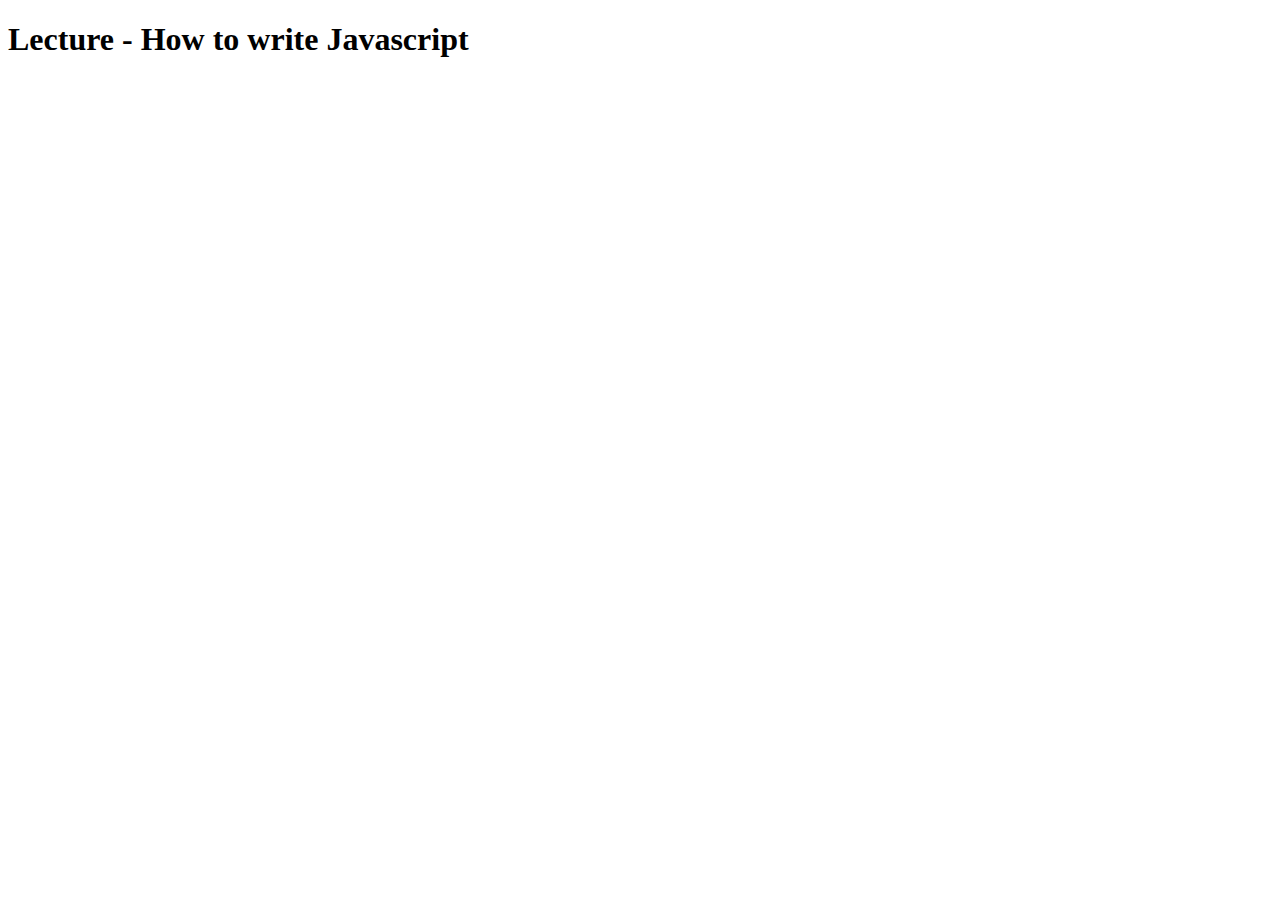
<file: all-others/index.html>
<!DOCTYPE html>
<html lang="en">
    <head>
        <meta charset="UTF-8">
        <title>Javascript Essentials</title>
    </head>
    <body>
        <h1>Lecture - How to write Javascript</h1>
    </body>
        <script src="script.js"></script>
</html>
</file>
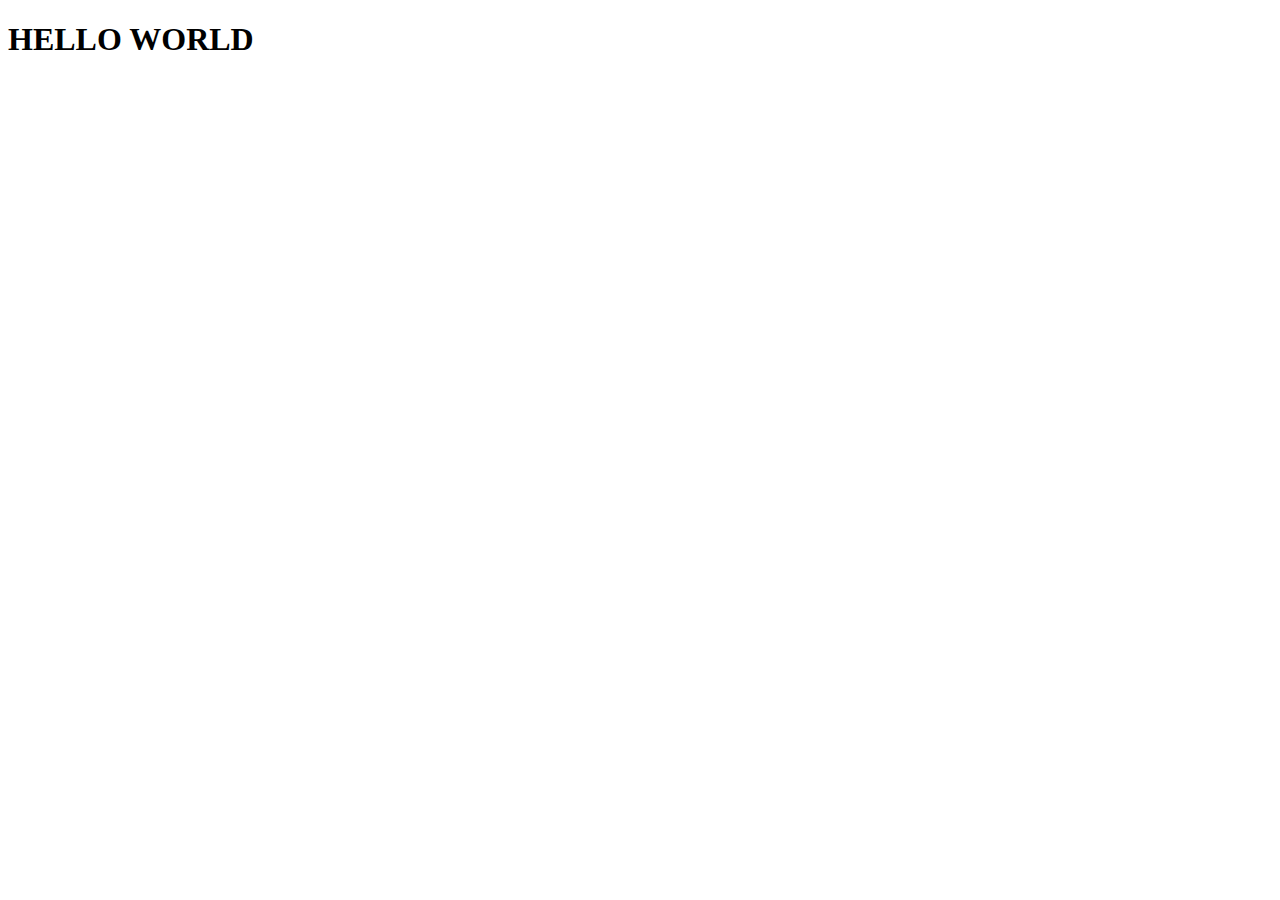
<file: all-others/LearningItAllOverAgain.html>
<!DOCTYPE html>
<html lang="en">
<head>
	<meta charset="UTF-8">
	<title>Learning JavaScript Again</title>
</head>
<body>
	<div>
		<h1>HELLO WORLD</h1>
	</div>

	<script src="LearningIt.js"></script>
</body>
</html>
</file>
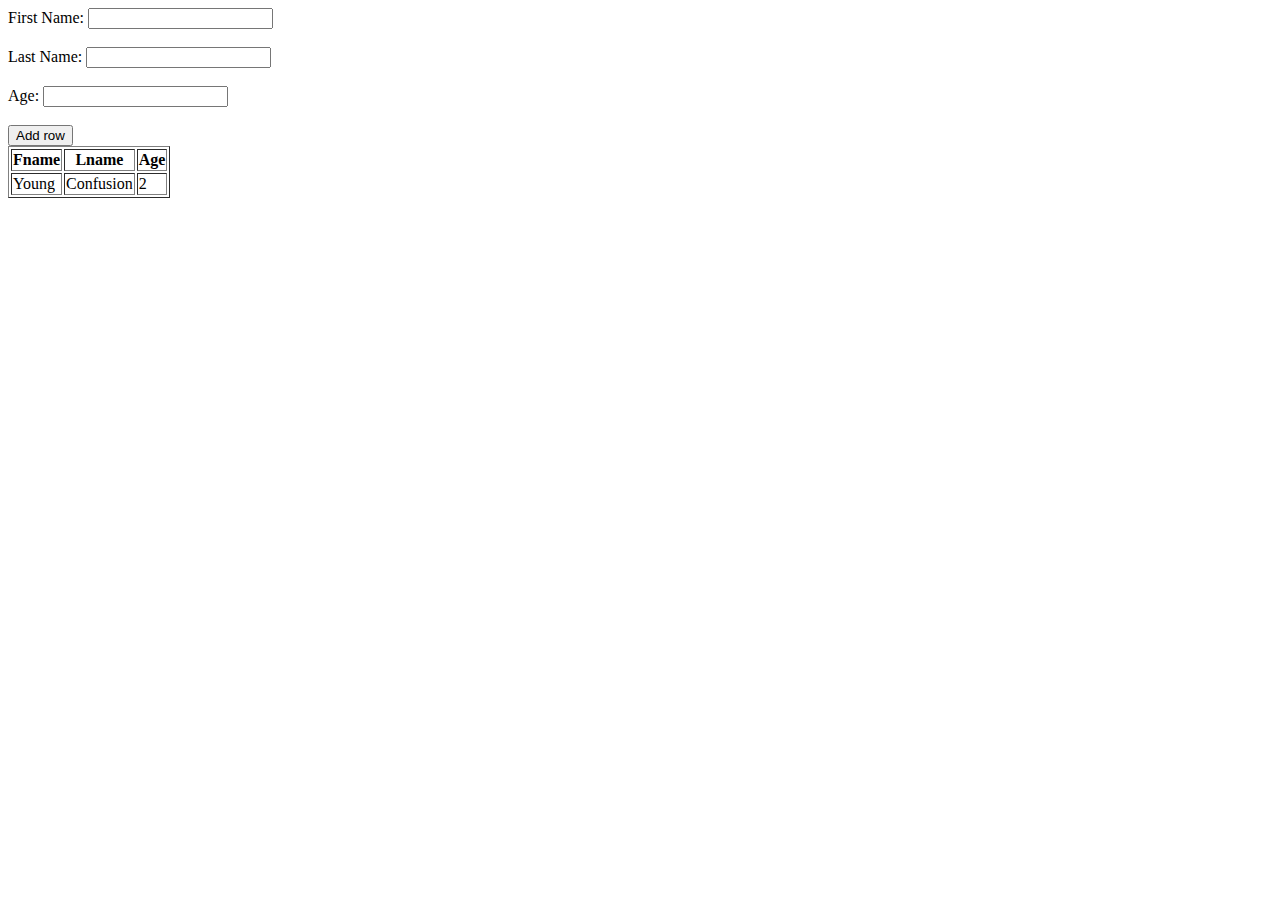
<file: css/array.html>
<!DOCTYPE html>
<html lang="en">
<head>
    <meta charset="UTF-8">
    <meta name="viewport" content="width=device-width, initial-scale=1.0">
    <meta http-equiv="X-UA-Compatible" content="ie=edge">
    <title>Document</title>
</head>
<body>
    First Name: <input type="text" name="fname" id="fname"/><br/><br/>
    Last Name: <input type="text" name="lname" id="lname"/><br/><br/>
    Age: <input type="text" name="age" id="age"/><br/><br/>
    <button onclick="addRow();">Add row</button>
    <table border="1">
        <tr>
            <th>Fname</th>
            <th>Lname</th>
            <th>Age</th>
        </tr>
        <tr>
            <td>Young</td>
            <td>Confusion</td>
            <td>2</td>
        </tr>
    </table>
</body>
<script>
    function addRow(){
        var fname = document.getElementById('fname').value;
        var lname = document.getElementById('lname').value;
        var age = document.getElementById('age').value;

        var table = document.getElementsByTagName('table')[0];

        var newRow = table.insertRow(1);

        var cel1 = newRow.insertCell(0);
        var cel2 = newRow.insertCell(1);
        var cel3 = newRow.insertCell(2);

        cel1.innerHTML = fname;
        cel2.innerHTML = lname;
        cel3.innerHTML = age;
    }
</script>
</html>
</file>
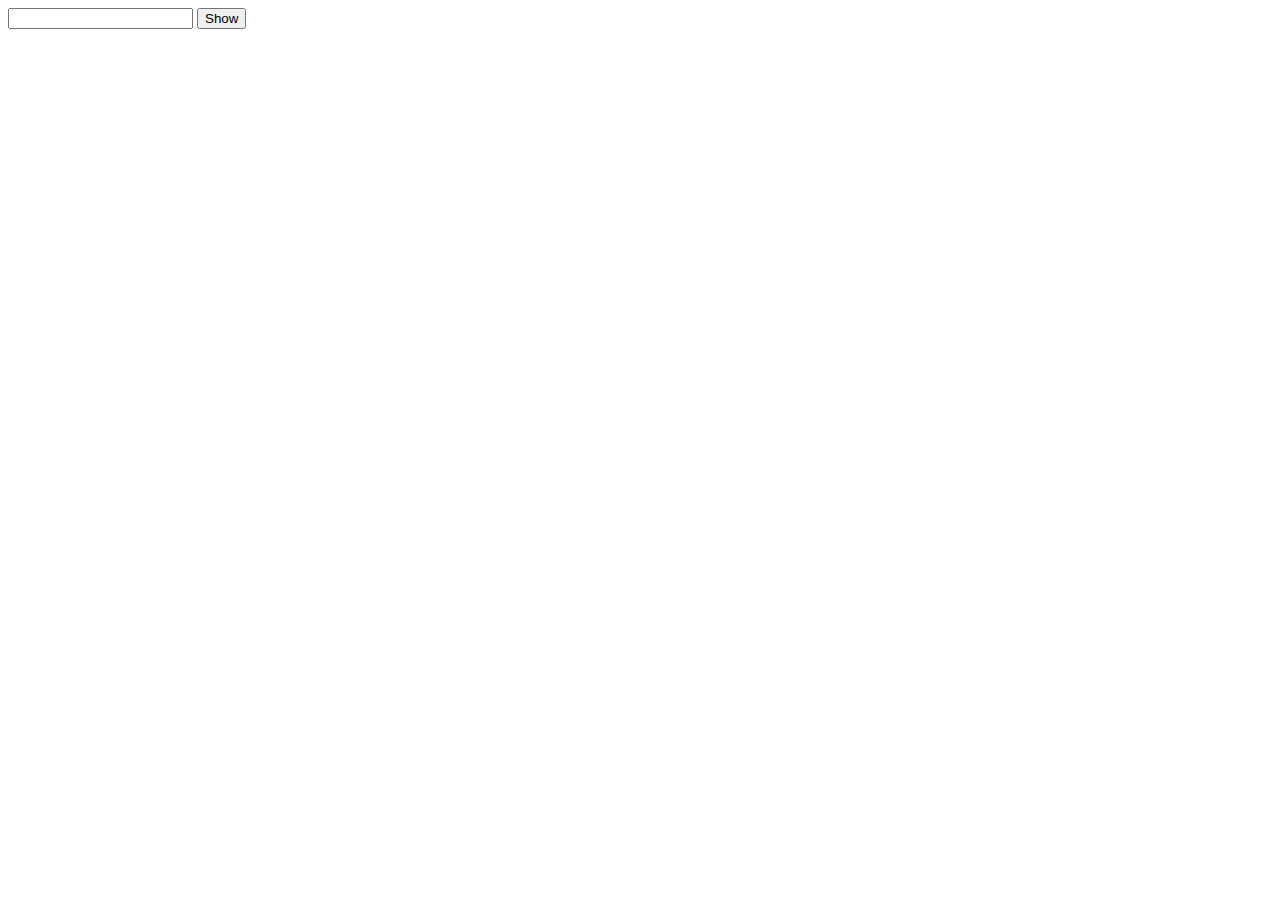
<file: css/array2.html>
<!DOCTYPE html>
<html lang="en">
<head>
    <meta charset="UTF-8">
    <meta name="viewport" content="width=device-width, initial-scale=1.0">
    <meta http-equiv="X-UA-Compatible" content="ie=edge">
    <title>Document</title>
</head>
<body>
    <input type="text" name="text" id="inputText"/>
    <button onclick="pushData();">Show</button>
    <p id="pText"></p>
</body>
<script>
    // create an array
    var myArr = ["a", "b", "c", "d"];

    function pushData(){
        // get value from the input text
        var inputText = document.getElementById('inputText').value;

        // append data to the array
        myArr.push(inputText);

        var pval = " ";

        for(i=0; i < myArr.length; i++)
        {
            pval = pval + myArr[i];
        }
        // display array data
        document.getElementById('pText').innerHTML = pval;
    }
</script>
</html>
</file>
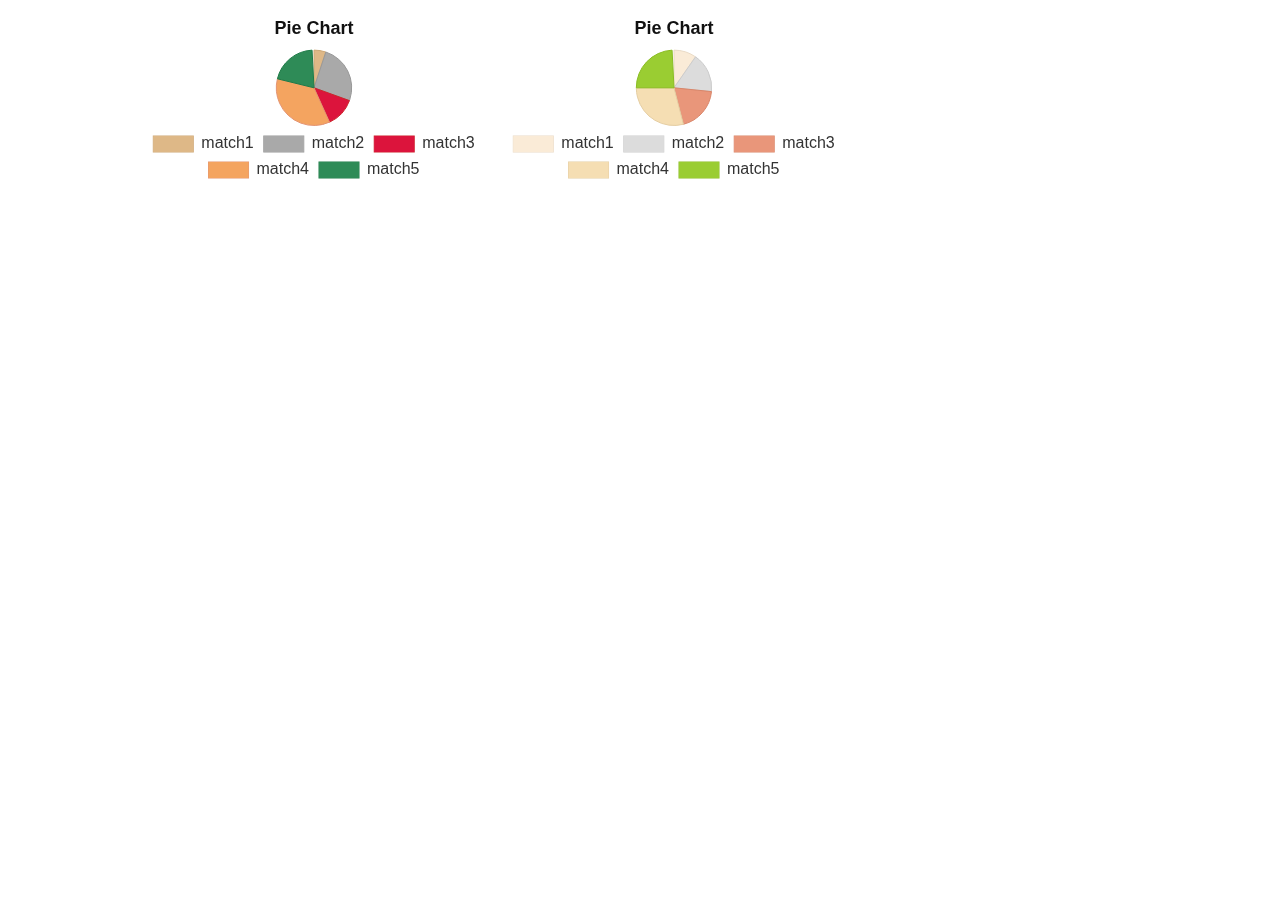
<file: all-others/test/pie.html>
<!DOCTYPE html>
<html>
<head>
  <title>ChartJS - Pie</title>
  <link type="text/css" rel="stylesheet" href="css/default.css" />
</head>
<body>
  <div class="chart-container">
    <div class="pie-chart-container">
      <canvas id="pie-chartcanvas-1"></canvas>
    </div>

    <div class="pie-chart-container">
      <canvas id="pie-chartcanvas-2"></canvas>
    </div>
  </div>

  <!-- javascript -->
  <script src="js/jquery-3.3.1.min.js"></script>
  <script src="js/Chart.min.js"></script>
  <script src="js/pie.js"></script>
</body>
</html>
</file>
<file: all-others/test/css/default.css>
.chart-container {
    width: 80%;
    height: 480px;
    margin: 0 auto;
  }
  
  .pie-chart-container {
    height: 360px;
    width: 360px;
    float: left;
  }
</file>
